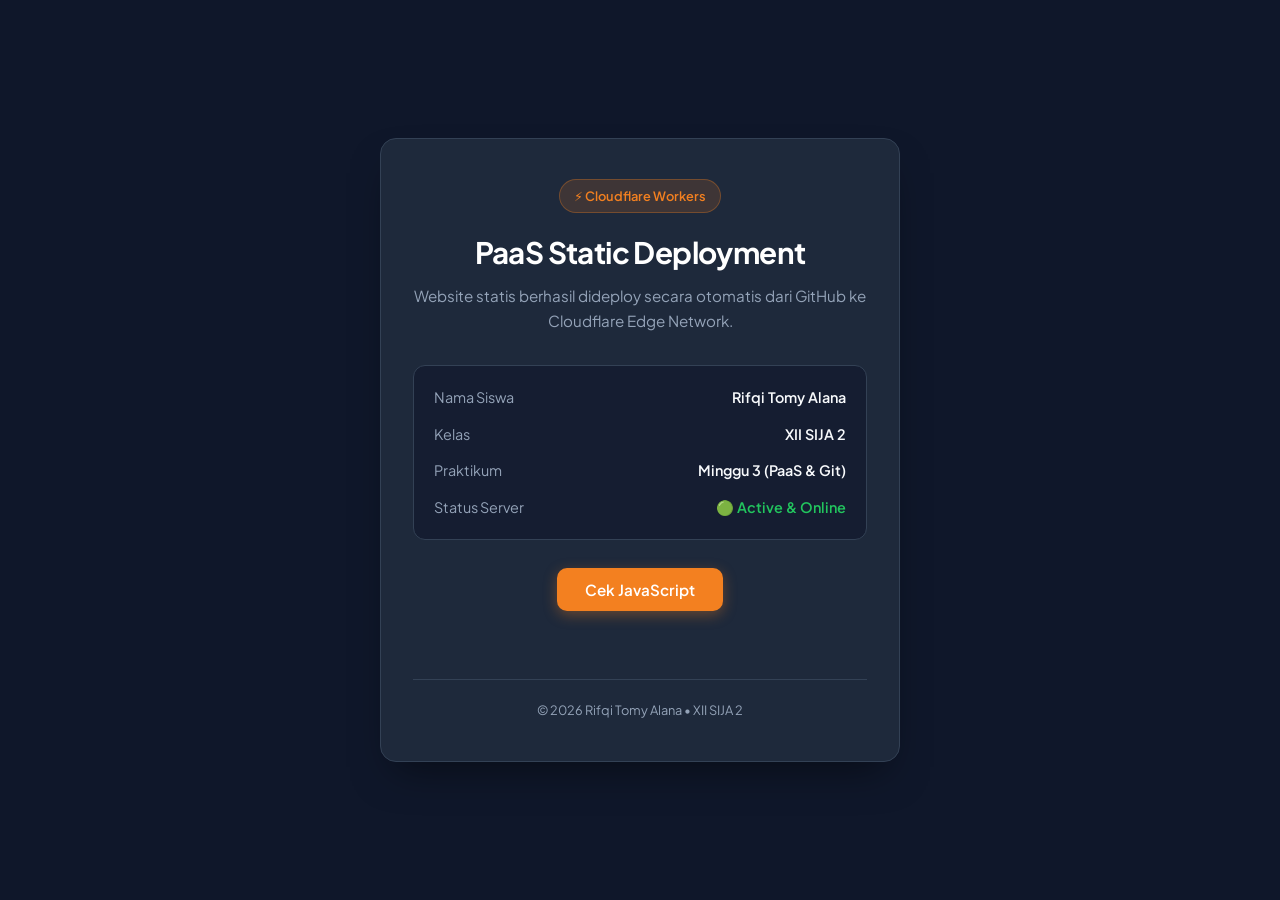
<file: public/index.html>
<!doctype html>
<html lang="id">
<head>
  <meta charset="UTF-8">
  <meta name="viewport" content="width=device-width, initial-scale=1.0">
  <meta name="description" content="Praktikum PaaS Cloudflare Static Hosting - Rifqi Tomy Alana">
  <title>PaaS Static Deployment - Rifqi Tomy Alana</title>
  <link rel="preconnect" href="https://fonts.googleapis.com">
  <link rel="preconnect" href="https://fonts.gstatic.com" crossorigin>
  <link href="https://fonts.googleapis.com/css2?family=Plus+Jakarta+Sans:wght@400;500;600;700&display=swap" rel="stylesheet">
  <link rel="stylesheet" href="style.css">
</head>
<body>
  <div class="card">
    <div class="header">
      <div class="badge">⚡ Cloudflare Workers</div>
      <h1>PaaS Static Deployment</h1>
      <p class="subtitle">Website statis berhasil dideploy secara otomatis dari GitHub ke Cloudflare Edge Network.</p>
    </div>

    <div class="info-box">
      <div class="info-item">
        <span class="label">Nama Siswa</span>
        <span class="value">Rifqi Tomy Alana</span>
      </div>
      <div class="info-item">
        <span class="label">Kelas</span>
        <span class="value">XII SIJA 2</span>
      </div>
      <div class="info-item">
        <span class="label">Praktikum</span>
        <span class="value">Minggu 3 (PaaS & Git)</span>
      </div>
      <div class="info-item">
        <span class="label">Status Server</span>
        <span class="value status-online">🟢 Active & Online</span>
      </div>
    </div>

    <div class="action-box">
      <button id="cek" class="btn">Cek JavaScript</button>
      <p id="hasil"></p>
    </div>

    <footer class="footer">
      <p>© 2026 Rifqi Tomy Alana • XII SIJA 2</p>
    </footer>
  </div>

  <script src="script.js"></script>
</body>
</html>
</file>
<file: public/style.css>
:root {
  --primary: #f38020;
  --primary-hover: #e06d10;
  --bg: #0f172a;
  --card-bg: #1e293b;
  --border: #334155;
  --text-main: #f8fafc;
  --text-muted: #94a3b8;
  --success: #22c55e;
  --success-bg: rgba(34, 197, 94, 0.12);
}

* {
  margin: 0;
  padding: 0;
  box-sizing: border-box;
}

body {
  font-family: 'Plus Jakarta Sans', system-ui, -apple-system, sans-serif;
  background-color: var(--bg);
  color: var(--text-main);
  min-height: 100vh;
  display: flex;
  justify-content: center;
  align-items: center;
  padding: 1.5rem;
  line-height: 1.6;
}

.card {
  background-color: var(--card-bg);
  border: 1px solid var(--border);
  border-radius: 16px;
  width: 100%;
  max-width: 520px;
  padding: 2.5rem 2rem;
  box-shadow: 0 20px 40px -15px rgba(0, 0, 0, 0.5);
  text-align: center;
  transition: transform 0.2s ease, box-shadow 0.2s ease;
}

.badge {
  display: inline-block;
  font-size: 0.8rem;
  font-weight: 600;
  padding: 0.35rem 0.85rem;
  border-radius: 20px;
  background: rgba(243, 128, 32, 0.15);
  color: var(--primary);
  border: 1px solid rgba(243, 128, 32, 0.3);
  margin-bottom: 1rem;
}

h1 {
  font-size: 1.85rem;
  font-weight: 700;
  letter-spacing: -0.02em;
  color: #ffffff;
  margin-bottom: 0.5rem;
}

.subtitle {
  font-size: 0.95rem;
  color: var(--text-muted);
  margin-bottom: 2rem;
}

.info-box {
  background: rgba(15, 23, 42, 0.6);
  border: 1px solid var(--border);
  border-radius: 12px;
  padding: 1.25rem;
  margin-bottom: 1.75rem;
  text-align: left;
  display: flex;
  flex-direction: column;
  gap: 0.85rem;
}

.info-item {
  display: flex;
  justify-content: space-between;
  align-items: center;
  font-size: 0.9rem;
}

.label {
  color: var(--text-muted);
}

.value {
  font-weight: 600;
  color: var(--text-main);
}

.status-online {
  color: var(--success);
}

.action-box {
  margin-bottom: 1.75rem;
}

.btn {
  background-color: var(--primary);
  color: #ffffff;
  font-family: inherit;
  font-weight: 600;
  font-size: 0.95rem;
  padding: 0.75rem 1.75rem;
  border: none;
  border-radius: 10px;
  cursor: pointer;
  box-shadow: 0 4px 14px rgba(243, 128, 32, 0.35);
  transition: all 0.2s ease;
}

.btn:hover {
  background-color: var(--primary-hover);
  transform: translateY(-2px);
  box-shadow: 0 6px 20px rgba(243, 128, 32, 0.45);
}

.btn:active {
  transform: translateY(0);
}

#hasil {
  margin-top: 1rem;
  font-size: 0.9rem;
  font-weight: 500;
  color: var(--success);
  min-height: 1.5rem;
  opacity: 0;
  transform: translateY(6px);
  transition: opacity 0.3s ease, transform 0.3s ease;
}

#hasil.active {
  opacity: 1;
  transform: translateY(0);
  background: var(--success-bg);
  padding: 0.6rem 1rem;
  border-radius: 8px;
  border: 1px solid rgba(34, 197, 94, 0.25);
  display: inline-block;
}

.footer {
  border-top: 1px solid var(--border);
  padding-top: 1.25rem;
  font-size: 0.8rem;
  color: var(--text-muted);
}
</file>
